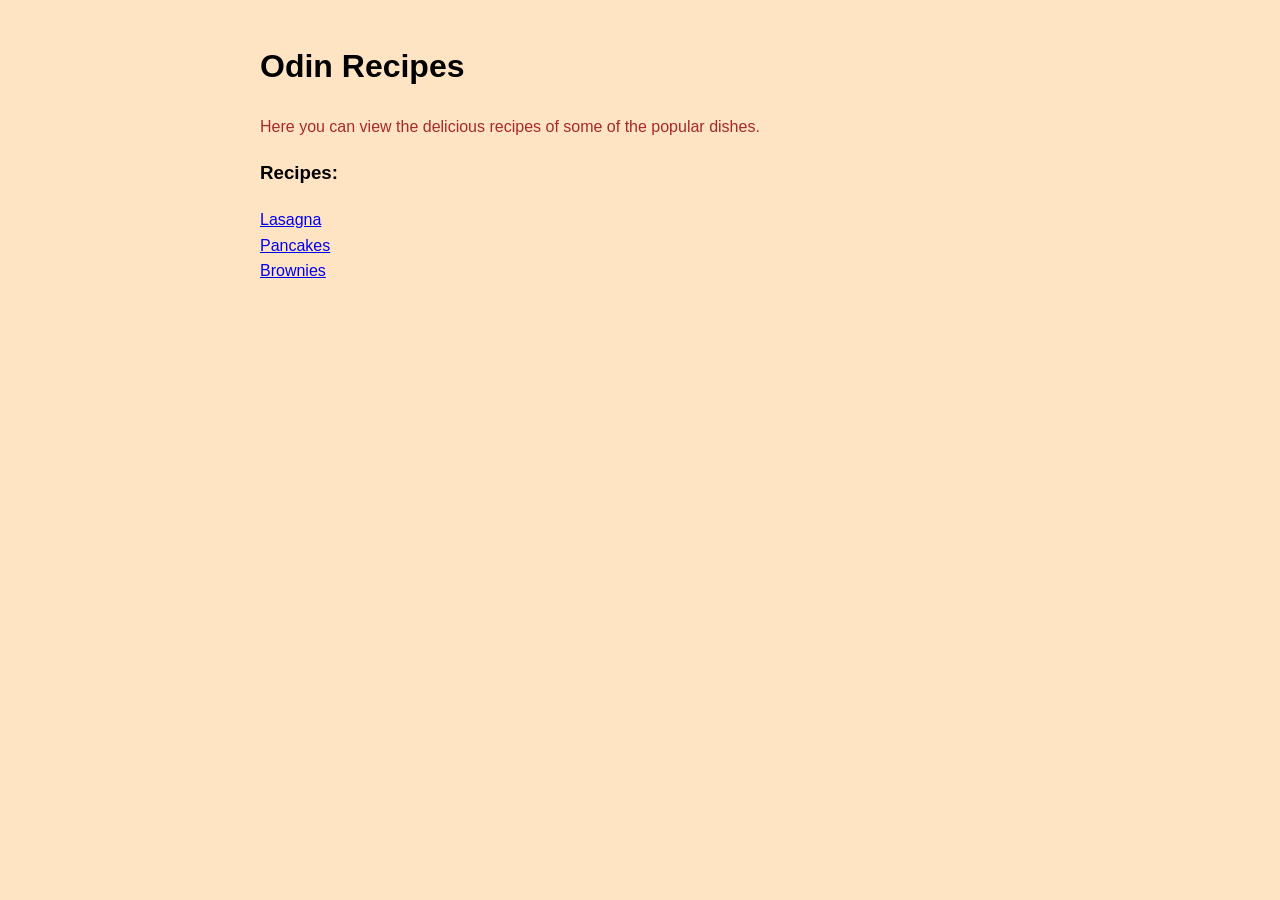
<file: index.html>
<!DOCTYPE html>
<html lang="en">
<head>
    <meta charset="UTF-8">
    <meta name="viewport" content="width=device-width, initial-scale=1.0">
    <title>Odin Recipes</title>
    <link rel="stylesheet" href="styles.css">
</head>
<body>
    <h1>Odin Recipes</h1>
    <p>Here you can view the delicious recipes of some of the popular dishes.</p>
    <h3>Recipes:</h3>
    <a href="recipes/lasagna.html">Lasagna</a>
    <br>
    <a href="recipes/pancakes.html">Pancakes</a>
    <br>
    <a href="recipes/brownies.html">Brownies</a>
</body>
</html>
</file>
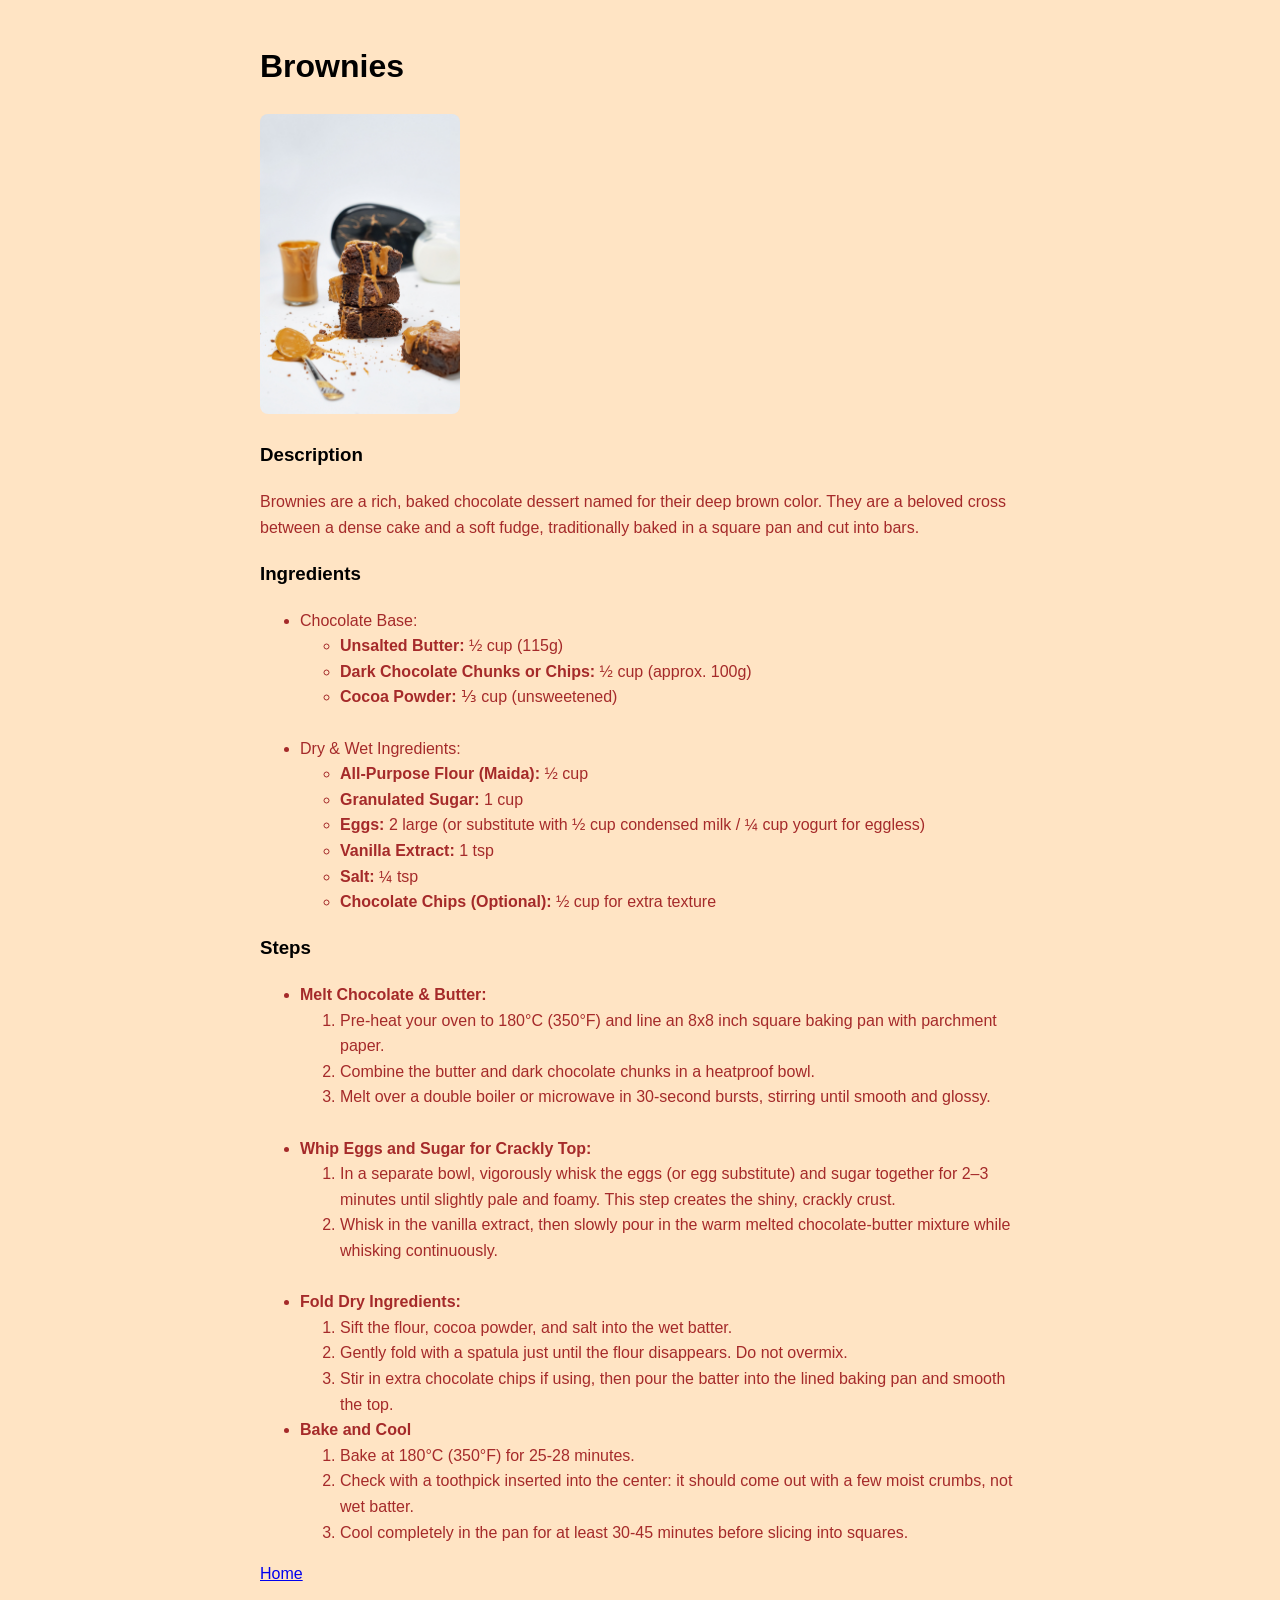
<file: recipes/brownies.html>
<!DOCTYPE html>
<html lang="en">
<head>
    <meta charset="UTF-8">
    <meta name="viewport" content="width=device-width, initial-scale=1.0">
    <title>Brownies</title>
    <link rel="stylesheet" href="../styles.css">
</head>
<body>
    <h1>Brownies</h1>
    <img src="../images/brownies.jpg" alt="A fresh and gooey batch of Brownies." height="300" width="auto">
    <h3>Description</h3>
    <p>Brownies are a rich, baked chocolate dessert named for their deep brown color. They are a beloved cross between a dense cake and a soft fudge, traditionally baked in a square pan and cut into bars.</p>
    <h3>Ingredients</h3>
    <ul>
        <li>Chocolate Base:</li>
        <ul>
            <li><strong>Unsalted Butter:</strong> ½ cup (115g)</li>
            <li><strong>Dark Chocolate Chunks or Chips:</strong> ½ cup (approx. 100g)</li>
            <li><strong>Cocoa Powder:</strong> ⅓ cup (unsweetened)</li>
        </ul>
        <br>
        <li>Dry & Wet Ingredients:</li>
        <ul>
            <li><strong>All-Purpose Flour (Maida):</strong> ½ cup</li>
            <li><strong>Granulated Sugar:</strong> 1 cup</li>
            <li><strong>Eggs:</strong> 2 large (or substitute with ½ cup condensed milk / ¼ cup yogurt for eggless)</li>
            <li><strong>Vanilla Extract:</strong> 1 tsp</li>
            <li><strong>Salt:</strong> ¼ tsp</li>
            <li><strong>Chocolate Chips (Optional):</strong> ½ cup for extra texture</li>
        </ul>
    </ul>
    <h3>Steps</h3>
    <ul>
        <li><strong>Melt Chocolate & Butter:</strong></li>
        <ol>
            <li>Pre-heat your oven to 180°C (350°F) and line an 8x8 inch square baking pan with parchment paper.</li>
            <li>Combine the butter and dark chocolate chunks in a heatproof bowl.</li>
            <li>Melt over a double boiler or microwave in 30-second bursts, stirring until smooth and glossy.</li>
        </ol>
        <br>
        <li><strong>Whip Eggs and Sugar for Crackly Top:</strong></li>
        <ol>
            <li>In a separate bowl, vigorously whisk the eggs (or egg substitute) and sugar together for 2–3 minutes until slightly pale and foamy. This step creates the shiny, crackly crust.</li>
            <li>Whisk in the vanilla extract, then slowly pour in the warm melted chocolate-butter mixture while whisking continuously.</li>
        </ol>
        <br>
        <li><strong>Fold Dry Ingredients:</strong></li>
        <ol>
            <li>Sift the flour, cocoa powder, and salt into the wet batter.</li>
            <li>Gently fold with a spatula just until the flour disappears. Do not overmix.</li>
            <li>Stir in extra chocolate chips if using, then pour the batter into the lined baking pan and smooth the top.</li>
        </ol>
        <li><strong>Bake and Cool</strong></li>
        <ol>
            <li>Bake at 180°C (350°F) for 25-28 minutes.</li>
            <li>Check with a toothpick inserted into the center: it should come out with a few moist crumbs, not wet batter.</li>
            <li>Cool completely in the pan for at least 30-45 minutes before slicing into squares.</li>
        </ol>
    </ul>
    <a href="../index.html">Home</a>
</body>
</html>
</file>
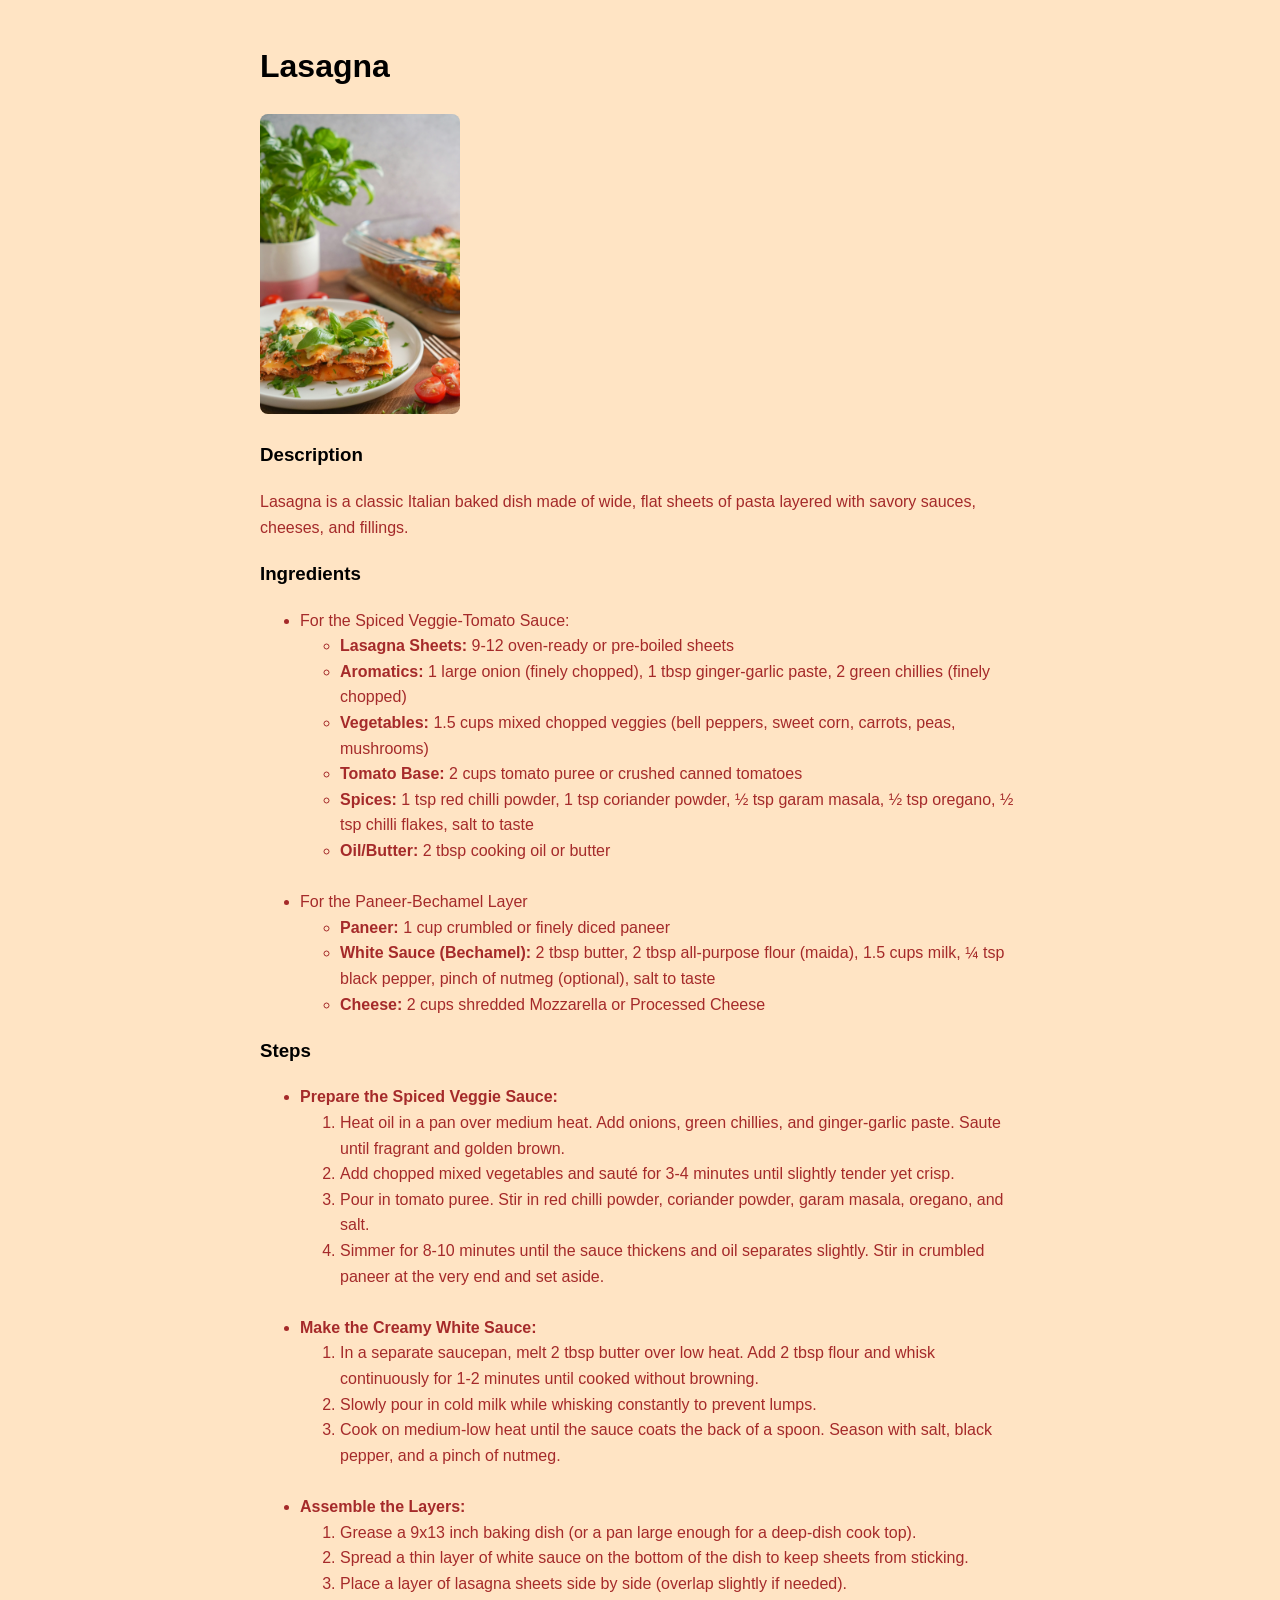
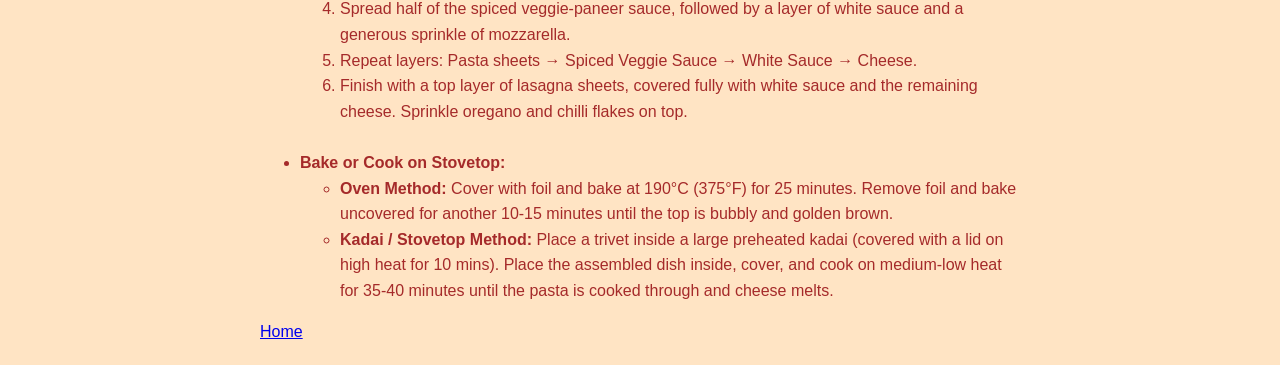
<file: recipes/lasagna.html>
<!DOCTYPE html>
<html lang="en">
<head>
    <meta charset="UTF-8">
    <meta name="viewport" content="width=device-width, initial-scale=1.0">
    <title>Lasagna</title>
    <link rel="stylesheet" href="../styles.css">
</head>
<body>
    <h1>Lasagna</h1>
    <img src="../images/lasagna.jpg" alt="A freshly baked slice of lasagna" height="300" width="auto">
    <h3>Description</h3>
    <p>Lasagna is a classic Italian baked dish made of wide, flat sheets of pasta layered with savory sauces, cheeses, and fillings.</p>
    <h3>Ingredients</h3>
    <ul>
        <li>For the Spiced Veggie-Tomato Sauce:</li>
        <ul>
            <li><strong>Lasagna Sheets:</strong> 9-12 oven-ready or pre-boiled sheets</li>
            <li><strong>Aromatics:</strong> 1 large onion (finely chopped), 1 tbsp ginger-garlic paste, 2 green chillies (finely chopped)</li>
            <li><strong>Vegetables:</strong> 1.5 cups mixed chopped veggies (bell peppers, sweet corn, carrots, peas, mushrooms)</li>
            <li><strong>Tomato Base:</strong> 2 cups tomato puree or crushed canned tomatoes</li>
            <li><strong>Spices:</strong> 1 tsp red chilli powder, 1 tsp coriander powder, ½ tsp garam masala, ½ tsp oregano, ½ tsp chilli flakes, salt to taste</li>
            <li><strong>Oil/Butter:</strong> 2 tbsp cooking oil or butter</li>
        </ul>
        <br>
        <li>For the Paneer-Bechamel Layer</li>
        <ul>
            <li><strong>Paneer:</strong> 1 cup crumbled or finely diced paneer</li>
            <li><strong>White Sauce (Bechamel):</strong> 2 tbsp butter, 2 tbsp all-purpose flour (maida), 1.5 cups milk, ¼ tsp black pepper, pinch of nutmeg (optional), salt to taste</li>
            <li><strong>Cheese:</strong> 2 cups shredded Mozzarella or Processed Cheese</li>
        </ul>
    </ul>
    <h3>Steps</h3>
    <ul>
        <li><strong>Prepare the Spiced Veggie Sauce:</strong></li>
        <ol>
            <li>Heat oil in a pan over medium heat. Add onions, green chillies, and ginger-garlic paste. Saute until fragrant and golden brown.</li>
            <li>Add chopped mixed vegetables and sauté for 3-4 minutes until slightly tender yet crisp.</li>
            <li>Pour in tomato puree. Stir in red chilli powder, coriander powder, garam masala, oregano, and salt.</li>
            <li>Simmer for 8-10 minutes until the sauce thickens and oil separates slightly. Stir in crumbled paneer at the very end and set aside.</li>
        </ol>
        <br>
        <li><strong>Make the Creamy White Sauce:</strong></li>
        <ol>
            <li>In a separate saucepan, melt 2 tbsp butter over low heat. Add 2 tbsp flour and whisk continuously for 1-2 minutes until cooked without browning.</li>
            <li>Slowly pour in cold milk while whisking constantly to prevent lumps.</li>
            <li>Cook on medium-low heat until the sauce coats the back of a spoon. Season with salt, black pepper, and a pinch of nutmeg.</li>
        </ol>
        <br>
        <li><strong>Assemble the Layers:</strong></li>
        <ol>
            <li>Grease a 9x13 inch baking dish (or a pan large enough for a deep-dish cook top).</li>
            <li>Spread a thin layer of white sauce on the bottom of the dish to keep sheets from sticking.</li>
            <li>Place a layer of lasagna sheets side by side (overlap slightly if needed).</li>
            <li>Spread half of the spiced veggie-paneer sauce, followed by a layer of white sauce and a generous sprinkle of mozzarella.</li>
            <li>Repeat layers: Pasta sheets → Spiced Veggie Sauce → White Sauce → Cheese.</li>
            <li>Finish with a top layer of lasagna sheets, covered fully with white sauce and the remaining cheese. Sprinkle oregano and chilli flakes on top.</li>
        </ol>
        <br>
        <li><strong>Bake or Cook on Stovetop:</strong></li>
        <ul>
            <li><strong>Oven Method:</strong> Cover with foil and bake at 190°C (375°F) for 25 minutes. Remove foil and bake uncovered for another 10-15 minutes until the top is bubbly and golden brown.</li>
            <li><strong>Kadai / Stovetop Method:</strong> Place a trivet inside a large preheated kadai (covered with a lid on high heat for 10 mins). Place the assembled dish inside, cover, and cook on medium-low heat for 35-40 minutes until the pasta is cooked through and cheese melts.</li>
        </ul>
    </ul>
    <a href="../index.html">Home</a>
</body>
</html>
</file>
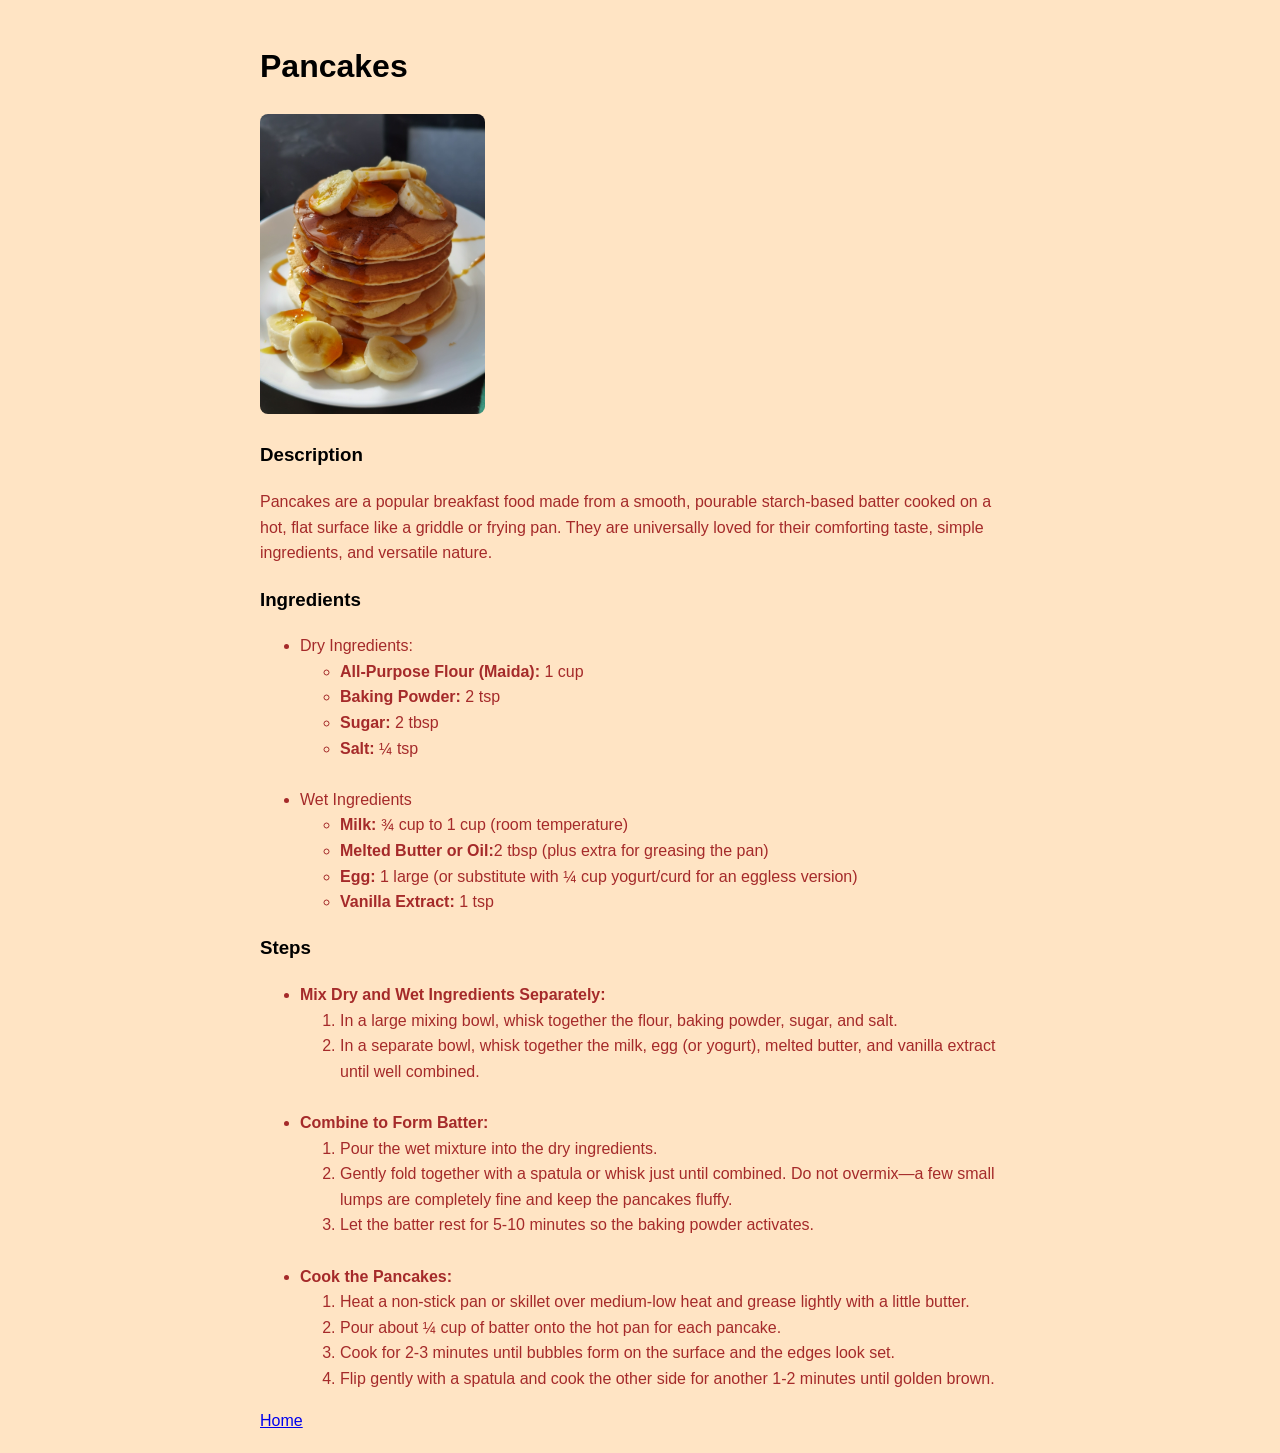
<file: recipes/pancakes.html>
<!DOCTYPE html>
<html lang="en">
<head>
    <meta charset="UTF-8">
    <meta name="viewport" content="width=device-width, initial-scale=1.0">
    <title>Pancakes</title>
    <link rel="stylesheet" href="../styles.css">
</head>
<body>
    <h1>Pancakes</h1>
    <img src="../images/pancakes.jpg" alt="A freshly cooked stack of Pancakes." height="300" width="auto">
    <h3>Description</h3>
    <p>Pancakes are a popular breakfast food made from a smooth, pourable starch-based batter cooked on a hot, flat surface like a griddle or frying pan. They are universally loved for their comforting taste, simple ingredients, and versatile nature.</p>
    <h3>Ingredients</h3>
    <ul>
        <li>Dry Ingredients:</li>
        <ul>
            <li><strong>All-Purpose Flour (Maida):</strong> 1 cup</li>
            <li><strong>Baking Powder:</strong> 2 tsp</li>
            <li><strong>Sugar:</strong> 2 tbsp</li>
            <li><strong>Salt:</strong> ¼ tsp</li>
        </ul>
        <br>
        <li>Wet Ingredients</li>
        <ul>
            <li><strong>Milk:</strong> ¾ cup to 1 cup (room temperature)</li>
            <li><strong>Melted Butter or Oil:</strong>2 tbsp (plus extra for greasing the pan)</li>
            <li><strong>Egg:</strong> 1 large (or substitute with ¼ cup yogurt/curd for an eggless version)</li>
            <li><strong>Vanilla Extract:</strong> 1 tsp</li>
        </ul>
    </ul>
    <h3>Steps</h3>
    <ul>
        <li><strong>Mix Dry and Wet Ingredients Separately:</strong></li>
        <ol>
            <li>In a large mixing bowl, whisk together the flour, baking powder, sugar, and salt.</li>
            <li>In a separate bowl, whisk together the milk, egg (or yogurt), melted butter, and vanilla extract until well combined.</li>
        </ol>
        <br>
        <li><strong>Combine to Form Batter:</strong></li>
        <ol>
            <li>Pour the wet mixture into the dry ingredients.</li>
            <li>Gently fold together with a spatula or whisk just until combined. Do not overmix—a few small lumps are completely fine and keep the pancakes fluffy.</li>
            <li>Let the batter rest for 5-10 minutes so the baking powder activates.</li>
        </ol>
        <br>
        <li><strong>Cook the Pancakes:</strong></li>
        <ol>
            <li>Heat a non-stick pan or skillet over medium-low heat and grease lightly with a little butter.</li>
            <li>Pour about ¼ cup of batter onto the hot pan for each pancake.</li>
            <li>Cook for 2-3 minutes until bubbles form on the surface and the edges look set.</li>
            <li>Flip gently with a spatula and cook the other side for another 1-2 minutes until golden brown.</li>
        </ol>
    </ul>
    <a href="../index.html">Home</a>
</body>
</html>
</file>
<file: styles.css>
*, *::before, *::after{
    box-sizing: border-box;
}

body{
    font-family: Arial, sans-serif;
    color: brown;
    background-color: bisque;
    line-height: 1.6;
    max-width: 800px;
    margin: 0 auto;
    padding: 20px;
}

h1, h2, h3{
    color: black;
}

img{
    height: 300px;
    width: auto;
    border-radius: 8px;
}
</file>
